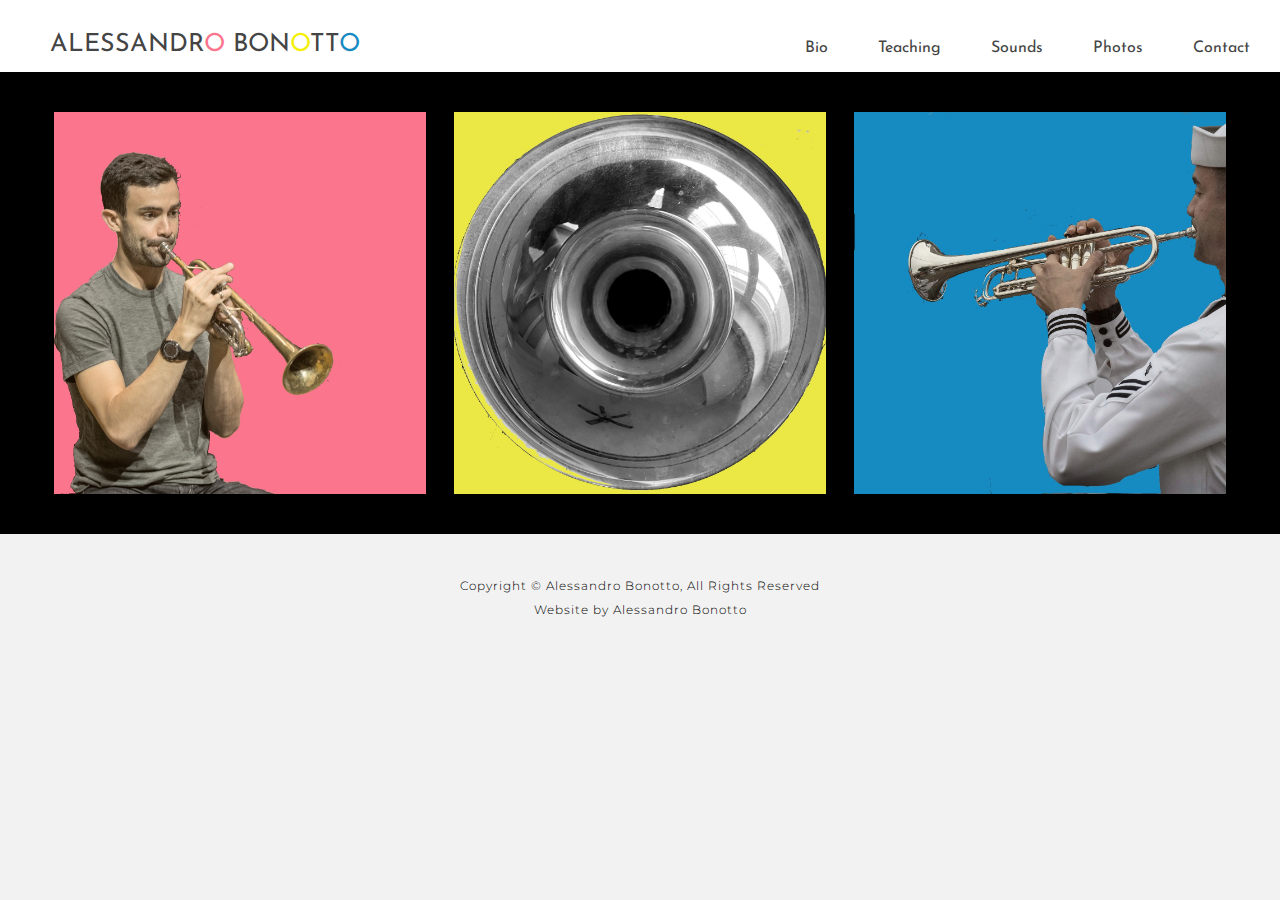
<file: index.html>
<!DOCTYPE html>
<html>
  <head>
    <meta name="viewport" content="width=device-width, initial-scale=1.0">
    <meta charset="UTF-8">
    <title>Bonotto</title>
    <link rel="stylesheet" href="css/trumpet1.css" />
    <link href="https://fonts.googleapis.com/css2?family=Montserrat:wght@300;400;600&display=swap" rel="stylesheet">
    <link href="https://fonts.googleapis.com/css2?family=Josefin+Sans:wght@300&display=swap" rel="stylesheet">
  </head>
  <body>

    <header>

      <ul>
        <li class="logo"><a href="index.html">Alessandr<span class="one">o</span> Bon<span class="two">o</span>tt<span class="three">o</span></a></li>
        <li class="other-menu"><a href="html/contact.html">Contact</a></li>
        <li class="other-menu"><a href="html/media.html">Photos</a></li>
        <li class="other-menu"><a href="html/videos.html">Sounds</a></li>
        <li class="other-menu"><a href="html/teaching.html">Teaching</a></li>
        <li class="other-menu"><a href="html/bio.html">Bio</a></li>
    </ul>
    <ul class="collapse">
      <li class="logo"><a href="index.html">Alessandr<span class="one">o</span> Bon<span class="two">o</span>tt<span class="three">o</span></a></li>
      <li class="dropdown">
        <a href="javascript:void(0)" class="dropbtn">Menu</a>
        <div class="dropdown-content" style="right: 0px;">
          <a href="html/bio.html">Bio</a>
          <a href="html/teaching.html">Teaching</a> 
          <a href="html/videos.html">Sounds</a>
          <a href="html/media.html">Photos</a>
          <a class="open-left" href="html/contact.html">Contact</a>
        </div>
      </li>
    </ul>
  
    
    </header>
    <div class="top-container">
      <img class="top-photo" src="images/media/pinkcropleft.jpg">
      <img class="top-photo" src="images/media/bellyellow.jpg">
      <img class="top-photo" src="images/media/48835731513.jpg">
  </div>
<div class="p-box">
<p>
  Copyright © Alessandro Bonotto, All Rights Reserved
</p>
<p>Website by Alessandro Bonotto</p>
</div>
  </body>
  <script src="js/trumpet.js"></script>
</html>
</file>
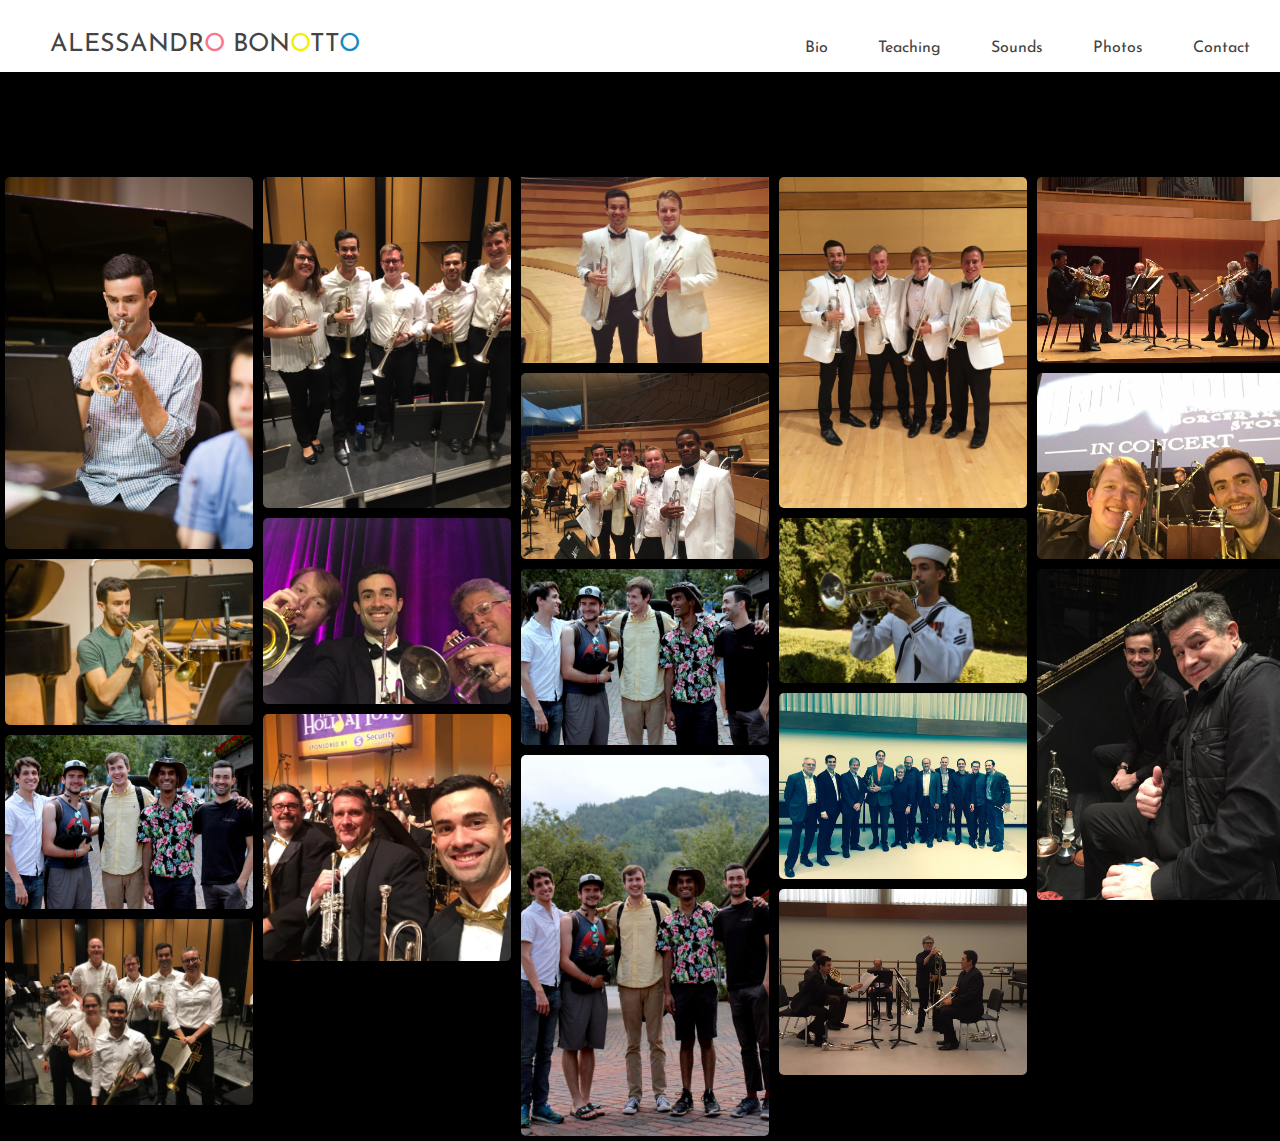
<file: html/media.html>
<!DOCTYPE html>
<html>
    <head>
        <title>Photos</title>
        <meta name="viewport" content="width=device-width, initial-scale=1.0">
        <meta charset="UTF-8">
        <link rel="stylesheet" href="../css/trumpet1.css"/>
        <link href="https://fonts.googleapis.com/css2?family=Montserrat:wght@300;400;600&display=swap" 
        rel="stylesheet">
        <link href="https://fonts.googleapis.com/css2?family=Josefin+Sans:wght@300&display=swap" rel="stylesheet">
        <link href="https://fonts.googleapis.com/css2?family=Monoton&display=swap" rel="stylesheet">
        <link href="https://fonts.googleapis.com/css2?family=Raleway:wght@200;300;400;500&family=Roboto:wght@100;300;400&display=swap" rel="stylesheet">
    </head>
<body class="media-page">
    <header>
   
        <ul>
            <li class="logo"><a href="../index.html">Alessandr<span class="one">o</span> Bon<span class="two">o</span>tt<span class="three">o</span></a></li>
            <li class="other-menu"><a href="../html/contact.html">Contact</a></li>
            <li class="other-menu"><a href="../html/media.html">Photos</a></li>
            <li class="other-menu"><a href="../html/videos.html">Sounds</a></li>
            <li class="other-menu"><a href="../html/teaching.html">Teaching</a></li>
            <li class="other-menu"><a href="../html/bio.html">Bio</a></li>
        </ul>
        <ul class="collapse">
            <li class="logo"><a href="../index.html">Alessandr<span class="one">o</span> Bon<span class="two">o</span>tt<span class="three">o</span></a></li>
            <li class="dropdown">
              <a href="javascript:void(0)" class="dropbtn">Menu</a>
              <div class="dropdown-content" style="right: 0px;">
                <a href="../html/bio.html">Bio</a>
                <a href="../html/teaching.html">Teaching</a> 
                <a href="../html/videos.html">Sounds</a>
                <a href="../html/media.html">Photos</a>
                <a class="open-left" href="../html/contact.html">Contact</a>
            </div>
          </li>
        </ul>
      
    </header>
       
        <h1 class="media-title">PHOTOS</h1>
    <section id="photos">
            <img src="../images/media/IMG_0151_Original.JPG" id="myImg" alt="Marrowstone">
            <img src="../images/media/IMG_0154_Original.JPG" id="myImg1" alt="Marrowstone">
            <img src="../images/media/IMG_3528_Original.PNG" id="myImg2" alt="Quintet at Aspen">
            <img src="../images/media/IMG_2338_Original.JPG" id="myImg3" alt="Section at Brevard">
            <img src="../images/media/IMG_2344_Original.jpg" id="myImg4" alt="Section at Brevard">
            <img src="../images/media/IMG_2531_Original.JPG" id="myImg5" alt="Fort Wayne Philharmonic">
            <img src="../images/media/IMG_2729_Original.JPG" id="myImg6" alt="Flint Symphony Holiday">
            <img src="../images/media/IMG_3400_Original.JPG" id="myImg7" alt="Aspen with Stuart Stephenson">
            <img src="../images/media/IMG_3523_Original.JPG" id="myImg8" alt="Aspen Section">
            <img src="../images/media/IMG_3527_Original.PNG" id="myImg9" alt="Quintet at Aspen">
            <img src="../images/media/IMG_3529_Original.PNG" id="myImg10" alt="Quintet at Aspen">
            <img src="../images/media/IMG_3586_Original.JPG" id="myImg11" alt="Section at aspen">
            <img src="../images/media/IMG_5026_Original.JPG" id="myImg12" alt="Taps in France">
            <img src="../images/media/14570490_10157525813590258_4388238317325778637_n.jpg" id="myImg13" alt="Juilliard Class">
            <img src="../images/media/14601071_10157525813035258_4377431686926322719_n.jpg" id="myImg14" alt="Juilliard Performance">
            <img src="../images/media/14484703_10157517082825258_918778542170339938_n.jpg" id="myImg15" alt="Kent State Performance">
            <img src="../images/media/17795798_10154305455771960_965972396179002879_n.jpg" id="myImg16" alt="Fort Wayne Harry Potter">
            <img src="../images/media/19059365_10159876725180258_7501502276579801968_n.jpg" id="myImg17" alt="Chicago with Walter White">
    </section>
   
<div id="myModal" class="modal">

    <!-- The Close Button -->
    <span class="close">&times;</span>
  
    <!-- Modal Content (The Image) -->
    <img class="modal-content" id="img01">
  
    <!-- Modal Caption (Image Text) -->
    <div id="caption"></div>
  </div>






</body>
<script src="../js/trumpet.js"></script>
</html>
</file>
<file: css/trumpet1.css>
.container {
  width: 80%;
  margin: 0 auto;
  font-family: 'Josefin Sans', sans-serif;
}
/*styling of the page */
body {
    background-color: #f2f2f2;
    width: 100%;
    margin: 0;
    padding: 0;
    
}

/*container for p and the bio */
.p-box {
    display: flex;
    flex-direction: column;
    margin: 40px 0px 0px 0px;
    max-width: 100%;
}
p {
    font-family:'Montserrat', sans-serif;
    font-weight: 300;
    letter-spacing: 1px;
    line-height: 0;
    text-align: center;
    font-size: 12px;
    
}
h1 {
    text-align: center;
    margin-top: 40px;
}

/*end of page styling*/



header {
    position: sticky;
    position: -webkit-sticky;
    top: 0;
    background-color: white;
    padding-top: 20px;
    padding-bottom: 15px;
    padding-left: 0px;
    padding-right: 30px;
    z-index: 2;
    
}
header::after {
    content: '';
    display: table;
    clear: both;
}
.logo {
    float: left;
    font-size: 25px;
    padding-top: 12px;
    color: #444;
    text-decoration: none;
    text-transform: uppercase;
    position: relative;
    margin-right: -30px;
    font-family: 'Josefin Sans', sans-serif;
}
.one {
  color: #fb758d;
}
.two {
  color: rgb(243, 239, 10);
}
.three {
  color: #168bc2;
}

.logo:hover {
    color: black;
}
.logo::before {
    content: '';
    display: block;
    height: 2px;
    width: 0%;
    background-color: rgb(184, 182, 182);
    position: absolute;
    top: 0;
    transition: all ease-in-out 250ms;
}
.logo:hover::before {
    width: 100%;
}
ul {
    list-style-type: none;
    margin: 0;
    padding: 0;
    background-color: white;
  }
  
  li {
    float: right;
    position: relative;
    display: block;
    padding-top: 20px;
    margin-left: 50px;
    font-family: 'Josefin Sans', sans-serif;
  }

  
  li a, .dropbtn {
    display: inline-block;
    color: #444;
    text-align: center;
    text-decoration: none;
    font-family: 'Josefin Sans', sans-serif;
    padding-right: 0px;
    margin-left: 0px;
  }
 
  li a:hover, .dropdown:hover .dropbtn {
    background-color: white;
    color: rgb(184, 182, 182);
  }
  li a::before {
    content: '';
    display: block;
    height: 2px;
    width: 0%;
    background-color: rgb(184, 182, 182);
    position: absolute;
    top: 0;
    transition: all ease-in-out 250ms;
}
li a:hover::before {
    width: 100%;
}
  
  li.dropdown {
    display: inline-block;
    
    
  }
  
  .dropdown-content {
    display: none;
    position: absolute;
    background-color: #f9f9f9;
    min-width: 160px;
    box-shadow: 0px 8px 16px 0px rgba(0,0,0,0.2);
    z-index: 1;
    right: 100;
    
  }
  
  .dropdown-content a {
    color: black;
    padding: 12px 10px;
    text-decoration: none;
    display: block;
    text-align: left;
    right: 0;

  }
  
  .dropdown-content a:hover {background-color: #f1f1f1;}
  
  .dropdown:hover .dropdown-content {
    display: block;
  }

  .collapse {
      display: none;
      float: right;
      width: 100%;
      padding-right: 0px;
  }
  .collaspe ul {
    visibility: hidden;
    opacity: 0;
    position: absolute;
    transition: all 0.5s ease;
    margin-top: 1em;
    left: 0;
    display: none;
}

  
  .collapse:hover > ul,
  .collapse ul:focus-within > ul,
  .collapse ul:hover {
    visibility: visible;
    opacity: 1;
    display: block;
  }
  
  .collapse ul li {
    clear: both;
    width: 100%;
  }
  
  
  @media (max-width: 960px) {
    header ul     { display: none; }
    .collapse { display: inline-block;}
  }
  

/* This is the top photo on the landing page */ 
.top-container {
    display: grid;
    grid-template-columns: 1fr 1fr 1fr;
    justify-items: center;
    background-color: black;
    padding: 40px;
}
.top-photo {
    max-width: 93%;
    max-height: 100%;
    background-image: url('../images/photo-output.JPG');
}

@media (max-width: 480px) {
  .top-container {
    display: block;
  }
  .top-photo {
  max-width: 100%;
  max-height: auto;
  }
}

.left-photo {
     max-width: 100%;
    height: auto;
    background-image: url('../images/IMG_0692.JPG');
    box-shadow: 25px 25px 50px 0 white inset, -25px -25px 50px 0 white inset;
}

/*this is for the photo grid on photo page */
#photos {
    /* Prevent vertical gaps */
    line-height: 0;
     row-gap: 10px;
    -webkit-column-count: 5;
    -webkit-column-gap:   10px;
    -moz-column-count:    5;
    -moz-column-gap:      10px;
    column-count:         5;
    column-gap:           10px;  
  }
  
  #photos img {
    /* Just in case there are inline attributes */
    width: 100% !important;
    height: auto !important;
    margin: 5px;
  }
  @media (max-width: 1200px) {
    #photos {
    -moz-column-count:    4;
    -webkit-column-count: 4;
    column-count:         4;
    }
  }
  @media (max-width: 1000px) {
    #photos {
    -moz-column-count:    3;
    -webkit-column-count: 3;
    column-count:         3;
    }
  }
  @media (max-width: 800px) {
    #photos {
    -moz-column-count:    2;
    -webkit-column-count: 2;
    column-count:         2;
    }
  }
  @media (max-width: 400px) {
    #photos {
    -moz-column-count:    1;
    -webkit-column-count: 1;
    column-count:         1;
    }
  }
.media-page {
      background: black;
  }
.sounds-title {
  font-family: 'Montserrat', sans-serif;
  color: #168bc2;
}
  .sound-page {
  background-color: #f2f2f2;
}
.sounds-text {
  text-align: center;
  padding-bottom: 10px;
}

  /* Style the Image Used to Trigger the Modal */
#myImg {
    border-radius: 5px;
    cursor: pointer;
    transition: 0.3s;
  }
  

  
  /* The Modal (background) */
  .modal {
    display: none; /* Hidden by default */
    position: fixed; /* Stay in place */
    z-index: 999; /* Sit on top */
    padding-top: 100px; /* Location of the box */
    left: 0;
    top: 0;
    width: 100%; /* Full width */
    height: 100%; /* Full height */
    overflow: auto; /* Enable scroll if needed */
    background-color: rgb(0,0,0); /* Fallback color */
    background-color: rgba(0,0,0,0.9); /* Black w/ opacity */
  }
  
  /* Modal Content (Image) */
  .modal-content {
    margin: auto;
    display: block;
    width: 80%;
    max-width: 700px;
  }
  
  /* Caption of Modal Image (Image Text) - Same Width as the Image */
  #caption {
    margin: auto;
    display: block;
    width: 80%;
    max-width: 700px;
    text-align: center;
    color: #ccc;
    padding: 10px 0;
    height: 150px;
  }
  
  /* Add Animation - Zoom in the Modal */
  .modal-content, #caption {
    animation-name: zoom;
    animation-duration: 0.6s;
  }
  
  @keyframes zoom {
    from {transform:scale(0)}
    to {transform:scale(1)}
  }
  
  /* The Close Button */
  .close {
    position: absolute;
    top: 15px;
    right: 35px;
    color: #f1f1f1;
    font-size: 40px;
    font-weight: bold;
    transition: 0.3s;
  }
  
  .close:hover,
  .close:focus {
    color: #bbb;
    text-decoration: none;
    cursor: pointer;
  }
  
  /* 100% Image Width on Smaller Screens */
  @media only screen and (max-width: 700px){
    .modal-content {
      width: 100%;
    }
  }
#myImg1 {
    border-radius: 5px;
    cursor: pointer;
    transition: 0.3s;
  }

#myImg2 {
    border-radius: 5px;
    cursor: pointer;
    transition: 0.3s;
  }

#myImg3 {
    border-radius: 5px;
    cursor: pointer;
    transition: 0.3s;
  }

#myImg4 {
    border-radius: 5px;
    cursor: pointer;
    transition: 0.3s;
  }

#myImg5 {
    border-radius: 5px;
    cursor: pointer;
    transition: 0.3s;
  }

#myImg6 {
    border-radius: 5px;
    cursor: pointer;
    transition: 0.3s;
  }

#myImg57 {
    border-radius: 5px;
    cursor: pointer;
    transition: 0.3s;
  }

#myImg8 {
    border-radius: 5px;
    cursor: pointer;
    transition: 0.3s;
  }

#myImg9 {
    border-radius: 5px;
    cursor: pointer;
    transition: 0.3s;

}
#myImg10 {
    border-radius: 5px;
    cursor: pointer;
    transition: 0.3s;
  }

#myImg11 {
    border-radius: 5px;
    cursor: pointer;
    transition: 0.3s;
  }

#myImg12 {
    border-radius: 5px;
    cursor: pointer;
    transition: 0.3s;
  }

#myImg13 {
    border-radius: 5px;
    cursor: pointer;
    transition: 0.3s;
  }
  #myImg14 {
    border-radius: 5px;
    cursor: pointer;
    transition: 0.3s;
  }
  #myImg15 {
    border-radius: 5px;
    cursor: pointer;
    transition: 0.3s;
  }
  #myImg16 {
    border-radius: 5px;
    cursor: pointer;
    transition: 0.3s;
  }
  #myImg17 {
    border-radius: 5px;
    cursor: pointer;
    transition: 0.3s;
  }
  #myImg18 {
    border-radius: 5px;
    cursor: pointer;
    transition: 0.3s;
  }

/* Bio Page CSS */

  .bio-box {
  
    max-width: 100%;
    display: flex;
    flex-direction: row;
  }

  @media (max-width: 900px) {
    .bio-box {
      max-width: 100%;
    display: flex;
    flex-direction: column;
    margin-left: 30px;
    margin-right: 60px;
    }
  }
  .biotop-photo {
    
    align-self: flex-start;
    width: 38%;
    object-fit: fill;
    margin-top: 45px;
    margin-left: 20px;
    margin-right: 20px;
 }
 .bio-header {
  font-family: 'Montserrat', sans-serif;
  font-weight: 00;
  text-align: left;
  color: #168bc2;
 }
  
 @media (max-width: 900px) {
  .biotop-photo {
    align-self: flex-start;
    width: 80%;
    height: 80%;
    object-fit: fill;
    margin-top: 50px;
    margin-left: 35px;
    margin-right: 25px;

  }
 }
 .media-title {
  color: black;
  font-family: 'Montserrat', sans-serif;
  font-weight: 600;
 }
.bio-body {
  background-color: #f2f2f2;
}
 .bio-text {
   
    flex: 1 1 auto;
    width: 100%;
    margin-left: 20px;
    margin-right: 50px;

  }
  @media (max-width: 900px) {
  .bio-text {
    width: 95%;
    margin-left: 30px;
    margin-right: 70px;
  }
  }

  h2 {
    font-family:'Montserrat', sans-serif;
    font-weight: 300;
    letter-spacing: 1px;
    line-height: 1.5;
    text-align: left;
    font-size: 16px;
    color: black;
  }

.teaching-body { 
    
  background: url(../images/media/imgthreebell.jpg) no-repeat center 65% fixed; 
    -webkit-background-size: 96%;
    -moz-background-size: 96%;
    -o-background-size: 96%;
    background-size: 96%;
    background-color: #f2f2f2;
    padding-bottom: 50px;
}

.teaching-photo {
  display: block;
  margin-left: auto;
  margin-right: auto;
  max-height: auto;
  max-width: 40%;
  align-items: center;
}
  
.teaching-box {
  display: block;
  overflow: visible;
  width: 70%;
  background-color: #444;
  opacity: 83%;
  margin-left: 14vw;
  position: relative;
}
.teaching-tit {
  font-family:'Montserrat', sans-serif;
  font-weight: 600;
  font-size: 17px;
  padding-bottom: 10px;
  padding-top: 45px;
  margin-left: 60px;
  color: white;
  
  

}
.teaching-par {
  font-family:'Montserrat', sans-serif;
  font-weight: 300;
  padding-bottom: 10px;
  word-spacing: 1.2;
  line-height: 1.6;
  font-size: 16px;
  margin-left: 100px;
  margin-right: 100px;
  color: white;
  
}
.teaching-par-last {
  font-family:'Montserrat', sans-serif;
  font-weight: 300;
  padding-bottom: 10px;
  word-spacing: 1.2;
  line-height: 1.6;
  font-size: 16px;
  margin-left: 100px;
  margin-right: 100px;
  padding-bottom: 30px;
  color: white;
}
.teaching-phil {
  font-family: 'Montserrat', sans-serif;
  font-weight: 600;
  margin-top: 60px;
  font-size: 35px;
  color: rgb(211, 208, 25);
  padding-top: 30px;
}

.contact-container {
  background-color: #f2f2f2;
  display: flex;
  flex-direction: column;
  margin-left: 0px;
  margin-right: 0px;
  width: 100%;
  
}
.contact-tit {
  font-family: 'Raleway', sans-serif;
  font-size: 9vw;
  text-align: center;
  font-weight: 800;
  margin-top: 70px;
  justify-content: center;
  color: #fb758d;
}
.contact-exp {
  font-family:'Raleway', sans-serif;
  font-size: 6vw;
  font-weight: 200;
  text-align: center;
  color: #444;
  text-transform: uppercase;
  
}
.contact-line {
  font-family: 'Roboto', sans-serif;
  font-weight: 300;
  font-size: 5vw;
  text-align: center;
  margin-top: 15px;
  color: #444;

}
.contact-head {
  font-family: 'Roboto', sans-serif;
  font-weight: 300;
  font-size: 3vw;
  text-align: center;
  margin-top: 15px;
  color: #fb758d;
  letter-spacing: 7px;
}
.contact-body {
  font-family: 'Roboto', sans-serif;
  font-weight: 300;
  font-size: 2vw;
  text-align: center;
  color: #444;
  letter-spacing: 4px;
  text-decoration: none;
}
.contact-last {
  font-family: 'Roboto', sans-serif;
  font-weight: 300;
  font-size: 2vw;
  text-align: center;
  color: #444;
  margin-bottom: 50px;
  letter-spacing: 5px;
  text-decoration: none;
}
@media (max-width: 480px) {
  .logo {
    font-size: 19px;
    padding-top: 18px;
    padding-left: -20px;}
  li {margin-left: 20px;}
  .teaching-tit {
    margin-left: 10px;
  }
  .teaching-par {
    margin-left: 30px;
    margin-right: 30px;
  }
  .teaching-par-last {
    margin-left: 30px;
    margin-right: 30px;
  } 
 
  .teaching-box {
    display: block;
    overflow: visible;
    width: 90%;
    background-color: #444;
    opacity: 83%;
    margin-left: 5vw;
    position: relative;
    }
  .teaching-body { 
    
      background: url(../images/media/imgthreebell.jpg) no-repeat center 25% fixed; 
        -webkit-background-size: 96%;
        -moz-background-size: 96%;
        -o-background-size: 96%;
        background-size: 96%;
        background-color: #f2f2f2;
        padding-bottom: 50px;
    }
}

.video-mobi {
  display: none;
  padding-bottom: 15px;
}

.video-desk {
  padding: 20px;
}
.video-caption {
  font-family: 'Montserrat', sans-serif;
  display: inline-block;
  width: 30%;
  height: 30px;
}
.youtube-vids {
  display: grid;
  grid-template-columns: 1fr 1fr;
  grid-template-rows: 1fr 1fr;
  justify-items: center;
}
.video-box {
  display: grid;
  grid-template-columns: 1fr;
  grid-template-rows: 1fr .1fr 1fr .1fr 1fr .1fr;
  justify-items: center;
}
@media (max-width: 769px) {
  .youtube-vids {
    display: grid;
    grid-template-columns: 1fr;
    grid-template-rows: 1fr 1fr;
    justify-items: center;
  }
}
  @media (max-width: 480px) {
    .youtube-vids {
      display: grid;
    grid-template-columns: 1fr;
    grid-template-rows: 1fr 1fr;
    justify-items: center;
    }
    .video-desk {display: none;}
    .video-mobi {display: block;}
  }
</file>
